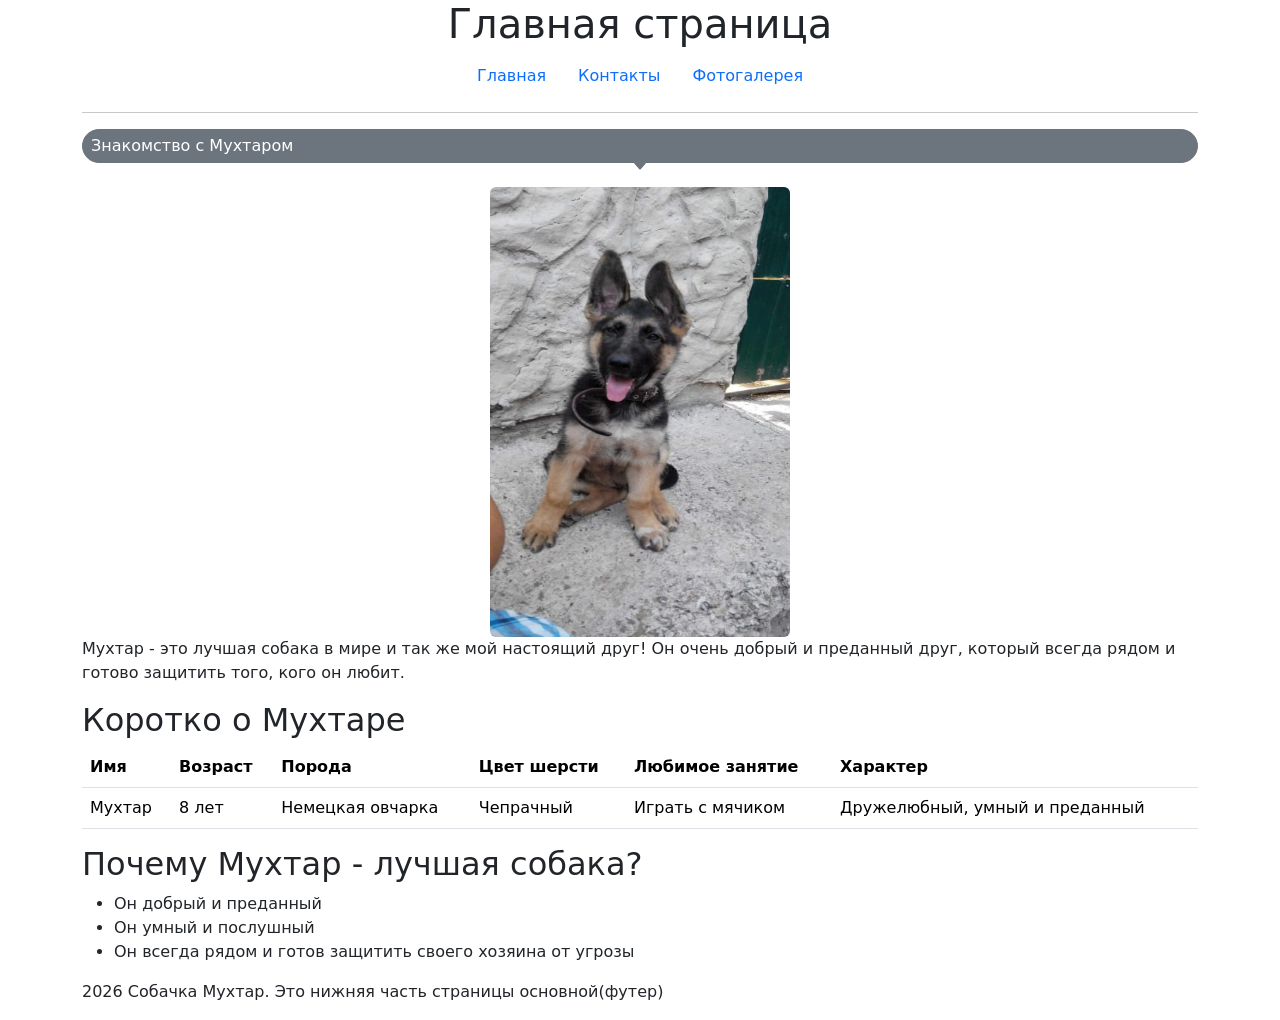
<file: index.html>
<!DOCTYPE html>
<html lang="uk">
<head>
    <meta charset="UTF-8">
    <title>Собачка Мухтар - лучшая собачка в мире</title>
    <!-- 3-й вариант добавления стилей через библиотеку -->
    <link
        href="https://cdn.jsdelivr.net/npm/bootstrap@5.3.3/dist/css/bootstrap.min.css"
        rel="stylesheet">
    <!-- 1-й вариант добавления стилей через файл отдельный -->
 <!-- <link rel="stylesheet" href="../QA-HW/style.css" !-->
  <!-- 2-й вариант добавления стилей внутри html -->
   <!-- <style>
    body {
    background-color: #f4f6f8;
    color: #333333;
    font-family: Arial, sans-serif;
    margin: 0;
    padding: 0;
}

    header {
    background-color: #34495e;
    color: white;
    text-align: center;
    padding: 25px;
}

    .image{
    display: block;
    margin: 0 auto;
    border-radius: 10px;
}

/* Заголовок 1-го уровня */
    h1 {
    font-size: 36px;
}

/* Заголовок 2-го уровня */
    h2 {
    text-align: center;
    color: #34495e;
}

/* Навигация */
    nav {
    margin-top: 20px;
}

/* Навигация линков(ссылок) */
    nav a {
    color: white;
    text-decoration: none;
    margin: 10px;
    font-weight: bold;
}

/* Покрытие при наведении на навигацию*/
    nav a:hover {
    color: #f1c40f;
}

/* Основа*/
    main {
    max-width: 900px;
    margin: 30px auto;
    padding: 25px;
    background-color: white;
}

/* Текст/параграф*/
    p {
    font-size: 17px;
    line-height: 1.6;
}

/* Списки */
    li {
    margin-bottom: 10px;
}


/* Нижняя часть сайта */
    footer {
    background-color: #34495e;
    color: white;
    text-align: center;
    padding: 15px;
}
    </style> -->
</head>
<body class="container">
    <header>
        <!--Проверка на использование класса text-center в bootstrap-->
        <h1 class="text-center">Главная страница</h1>
        <!-- Проверка на использование навигации, поэтому для навигации я использую bootstrap в виде навигационной панели под этим комментарием
        <nav>
            <a href="../index.html">Главная</a> |
            <a href="../QA-HW/pages/contact.html">Контакты</a> |
            <a href="../QA-HW/pages/gallery.html">Фотогалерея</a>
        </nav>
        -->
     <ul class="nav justify-content-center">
        <li class="nav-item">
            <a class="nav-link active" aria-current="page" href="../index.html">Главная</a>
        </li>
        <li class="nav-item">
            <a class="nav-link" href="../QA-HW/pages/contact.html">Контакты</a>
        </li>
        <li class="nav-item">
            <a class="nav-link" href="../QA-HW/pages/gallery.html">Фотогалерея</a>
        </li>
    </ul>
    </header>
    <hr>
    <div class="position-relative py-1 px-2 text-bg-secondary border border-secondary rounded-pill">
 Знакомство с Мухтаром <svg width="1em" height="1em" viewBox="0 0 16 16" class="position-absolute top-100 start-50 translate-middle mt-1" fill="var(--bs-secondary)" xmlns="http://www.w3.org/2000/svg" aria-hidden="true"><path d="M7.247 11.14L2.451 5.658C1.885 5.013 2.345 4 3.204 4h9.592a1 1 0 0 1 .753 1.659l-4.796 5.48a1 1 0 0 1-1.506 0z"/></svg>
</div>
<!-- Добавление маркера с помощью bootstrap, чтобы выделить заголовок "Знакомство с Мухтаром" -->
<!-- <h2>Знакомство с Мухтаром</h2> -->
 <br>
 <!-- Добавление изображения с помощью bootstrap, чтобы сделать его центрированным и с закругленными углами -->
    <img class = "rounded mx-auto d-block" src="photos/mukhtar2.jpg" alt="Собачка Мухтар" width="300", height="450">
    <p>Мухтар - это лучшая собака в мире и так же мой настоящий друг!
        Он очень добрый и преданный друг, который всегда рядом и готово защитить того, кого он любит.
    </p>
    <h2>Коротко о Мухтаре</h2>
    <!-- Проверка на использование списка, поэтому для структурированного представления информации о Мухтаре - я использую bootstrap в виде таблицы под этим комментарием
    <ul>
        <li>Возраст: 8 лет</li>
        <li>Порода: Немецкая овчарка</li>
        <li>Цвет шерсти: Чепрачный</li>
        <li>Любимое занятие: Играть с мячиком</li>
        <li>Характер: Дружелюбный, умный и преданный</li>
    </ul>
    -->
    <table class="table">
        <thead>
            <tr>
                <th>Имя</th>
                <th>Возраст</th>
                <th>Порода</th>
                <th>Цвет шерсти</th>
                <th>Любимое занятие</th>
                <th>Характер</th>
            </tr>
        </thead>
        <tbody>
            <tr>
                <td>Мухтар</td>
                <td>8 лет</td>
                <td>Немецкая овчарка</td>
                <td>Чепрачный</td>
                <td>Играть с мячиком</td>
                <td>Дружелюбный, умный и преданный</td>
            </tr>
        </tbody>
    </table>
    <h2> Почему Мухтар - лучшая собака?</h2>
    <ul>
        <li>Он добрый и преданный</li>
        <li>Он умный и послушный</li>
        <li>Он всегда рядом и готов защитить своего хозяина от угрозы</li>
    </ul>
</body>
</hr>
    <footer>
        <p>2026 Собачка Мухтар. Это нижняя часть страницы основной(футер)</p>
    </footer>
</html>
</file>
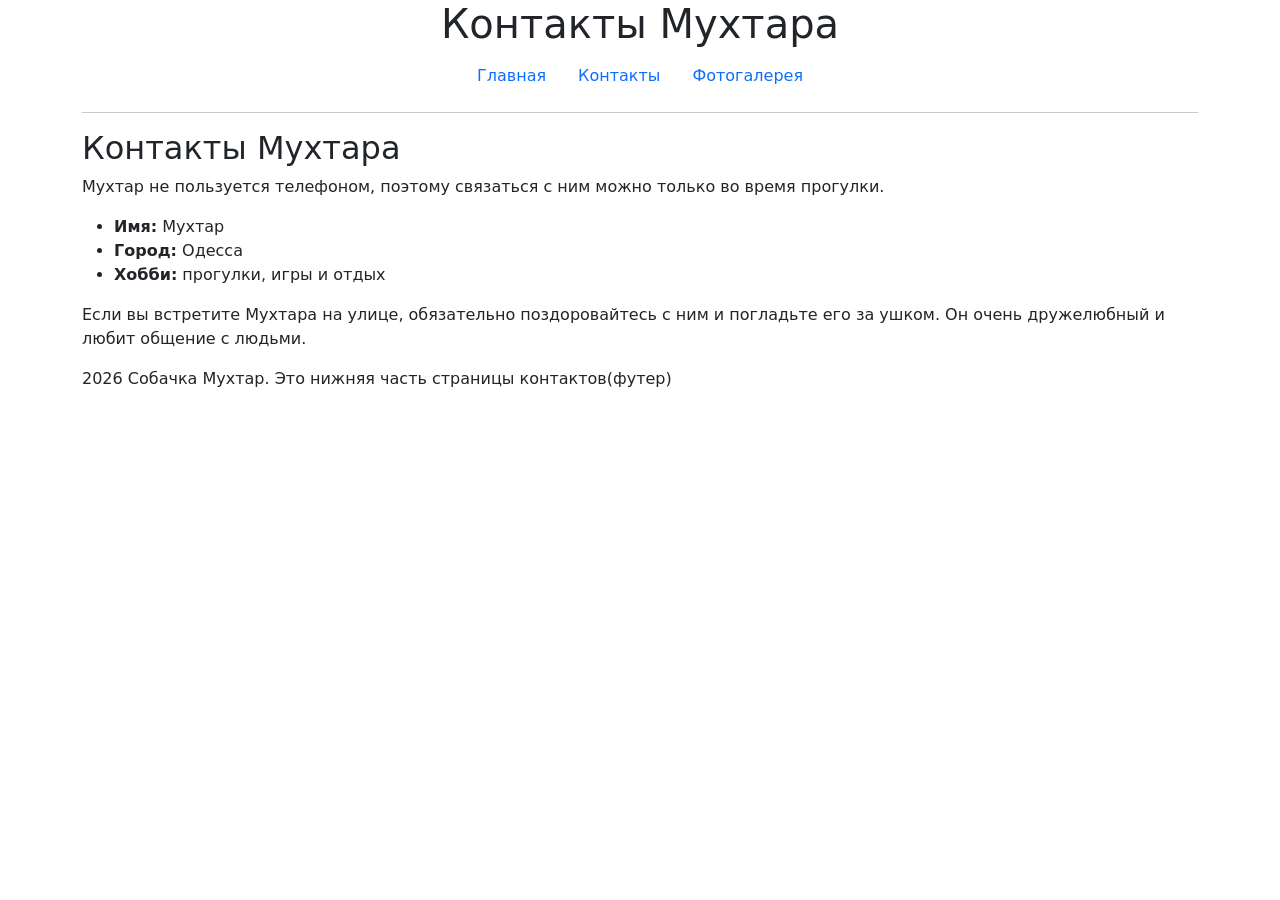
<file: pages/contact.html>
<!DOCTYPE html>
<html lang="en">
<head>
    <meta charset="UTF-8">
    <title>Контакты</title>
    <link
        href="https://cdn.jsdelivr.net/npm/bootstrap@5.3.3/dist/css/bootstrap.min.css"
        rel="stylesheet">
    <!--
    <link rel="stylesheet" href="../style.css"> -->
</head>
<!-- Проверка на использование класса container в bootstrap-->
<body class="container">
    <header>
         <!--Проверка на использование класса text-center в bootstrap-->
        <h1 class="text-center">Контакты Мухтара</h1>

        <!-- Проверка на использование навигации, поэтому для навигации я использую bootstrap в виде навигационной панели под этим комментарием
        <nav>
            <a href="../index.html">Главная</a> |
            <a href="../pages/contact.html">Контакты</a> |
            <a href="../pages/gallery.html">Фотогалерея</a>
        </nav>
        -->
     <ul class="nav justify-content-center">
        <li class="nav-item">
            <a class="nav-link active" aria-current="page" href="../index.html">Главная </a>
        </li>
        <li class="nav-item">
            <a class="nav-link" href="../pages/contact.html">Контакты</a>
        </li>
        <li class="nav-item">
            <a class="nav-link" href="../pages/gallery.html">Фотогалерея</a>
        </li>
    </ul>
    </header>
    <hr>
    <h2 >Контакты Мухтара</h2>

        <p>
            Мухтар не пользуется телефоном, поэтому связаться с ним можно только во время прогулки.
        </p>

        <ul>
            <li><b>Имя:</b> Мухтар</li>
            <li><b>Город:</b> Одесса</li>
            <li><b>Хобби:</b> прогулки, игры и отдых</li>
        </ul>

        <p>
            Если вы встретите Мухтара на улице,
            обязательно поздоровайтесь с ним и погладьте его за ушком. Он очень дружелюбный и любит общение с людьми.
        </p>
        </body>
    </hr>
        <footer>
            <p>2026 Собачка Мухтар. Это нижняя часть страницы контактов(футер)</p>
        </footer>
</html>
</file>
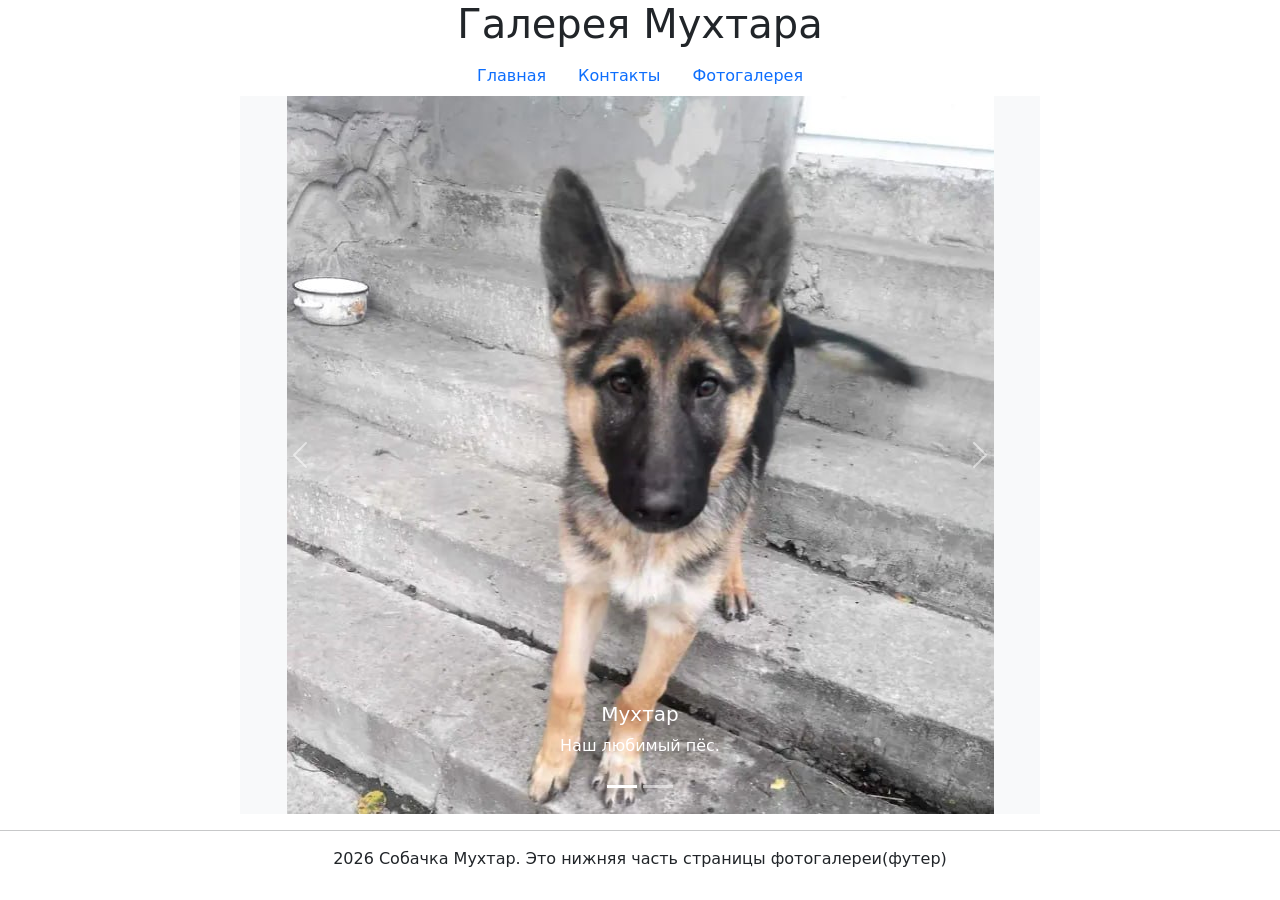
<file: pages/gallery.html>
<!DOCTYPE html>
<html lang="uk">
<head>
    <meta charset="UTF-8">
    <title>Галерея Мухтара</title>
    <link
        href="https://cdn.jsdelivr.net/npm/bootstrap@5.3.3/dist/css/bootstrap.min.css"
        rel="stylesheet">
        <style> .carousel {
    max-width: 800px;
    margin: 0 auto;
    background-color: #f8f9fa;
        }
    </style>
    <!--
    <link rel="stylesheet" href="../style.css"> -->
</head>

<body>
    

    <header>
         <!--Проверка на использование класса text-center в bootstrap-->
        <h1 class="text-center">Галерея Мухтара</h1>
        <!-- Проверка на использование навигации, поэтому для навигации я использую bootstrap в виде навигационной панели под этим комментарием
        <nav>
            <a href="../index.html">Главная</a> |
            <a href="../pages/contact.html">Контакты</a> |
            <a href="../pages/gallery.html">Фотогалерея</a>
        </nav>
        -->
        <ul class="nav justify-content-center">
        <li class="nav-item">
            <a class="nav-link active" aria-current="page" href="../index.html">Главная </a>
        </li>
        <li class="nav-item">
            <a class="nav-link" href="../pages/contact.html">Контакты</a>
        </li>
        <li class="nav-item">
            <a class="nav-link" href="../pages/gallery.html">Фотогалерея</a>
        </li>
    </header>

    <!-- Проверка на использование карусели бутстреп с фотографиями Мухтара 
    <h2 class="text-center">Фотографии Мухтара</h2>-->
<div id="carouselExampleCaptions" class="carousel slide">
  <div class="carousel-indicators">
    <button type="button" data-bs-target="#carouselExampleCaptions" data-bs-slide-to="0" class="active" aria-current="true" aria-label="Слайд 1"></button>
    <button type="button" data-bs-target="#carouselExampleCaptions" data-bs-slide-to="1" aria-label="Слайд 2"></button>
  </div>
  <div class="carousel-inner">
    <div class="carousel-item active">
      <img src="../photos/mukhtar1.jpg" class="d-block mx-auto" alt="Мухтар">
      <div class="carousel-caption d-none d-md-block">
    <h5>Мухтар</h5>
    <p>Наш любимый пёс.</p>
    </div>
    </div>
    <div class="carousel-item">
      <img src="../photos/mukhtar2.jpg" class="d-block mx-auto" alt="Мухтар">
       <div class="carousel-caption d-none d-md-block">
        <h5>Мухтар</h5>
        <p>Наш верный друг</p>
    </div>
    </div>
  </div>
  <button class="carousel-control-prev" type="button" data-bs-target="#carouselExampleCaptions" data-bs-slide="prev">
    <span class="carousel-control-prev-icon" aria-hidden="true"></span>
    <span class="visually-hidden">Предыдущий</span>
  </button>
  <button class="carousel-control-next" type="button" data-bs-target="#carouselExampleCaptions" data-bs-slide="next">
    <span class="carousel-control-next-icon" aria-hidden="true"></span>
    <span class="visually-hidden">Следующий</span>
  </button>
</div>
<!--
        <h2>Фотографии Мухтара предыдущие</h2>

            <img class="image" src="../photos/mukhtar1.jpg"
                 alt="Мухтар сидит возле дома">
                 <p> Мухтар сидит возле дома</p>


            <img class="image" src="../photos/mukhtar2.jpg"
                 alt="Мухтар на прогулке">
                 <p> Мухтар на прогулке</p>
-->

    <hr>

    <footer class="text-center">
        <p>2026 Собачка Мухтар. Это нижняя часть страницы фотогалереи(футер)</p>
    </footer>
<script src="https://cdn.jsdelivr.net/npm/bootstrap@5.3.3/dist/js/bootstrap.bundle.min.js"></script>
</body>
</html>
</file>
<file: style.css>
body {
    background-color: #f4f6f8;
    color: #333333;
    font-family: Arial, sans-serif;
    margin: 0;
    padding: 0;
}

header {
    background-color: #34495e;
    color: white;
    text-align: center;
    padding: 25px;
}

.image{
    display: block;
    margin: 0 auto;
    border-radius: 10px;
}

/* Заголовок 1-го уровня */
h1 {
    font-size: 36px;
}

/* Заголовок 2-го уровня */
h2 {
    text-align: center;
    color: #34495e;
}

/* Навигация */
nav {
    margin-top: 20px;
}

/* Навигация линков(ссылок) */
nav a {
    color: white;
    text-decoration: none;
    margin: 10px;
    font-weight: bold;
}

/* Покрытие при наведении на навигацию*/
nav a:hover {
    color: #f1c40f;
}

/* Основа*/
main {
    max-width: 900px;
    margin: 30px auto;
    padding: 25px;
    background-color: white;
}

/* Текст/параграф*/
p {
    font-size: 17px;
    line-height: 1.6;
}

/* Списки */
li {
    margin-bottom: 10px;
}

/* Галерея */
figure {
    text-align: center;
    margin: 30px 0;
}

figcaption {
    margin-top: 10px;
    font-style: italic;
}

/* Нижняя часть сайта */
footer {
    background-color: #34495e;
    color: white;
    text-align: center;
    padding: 15px;
}
</file>
